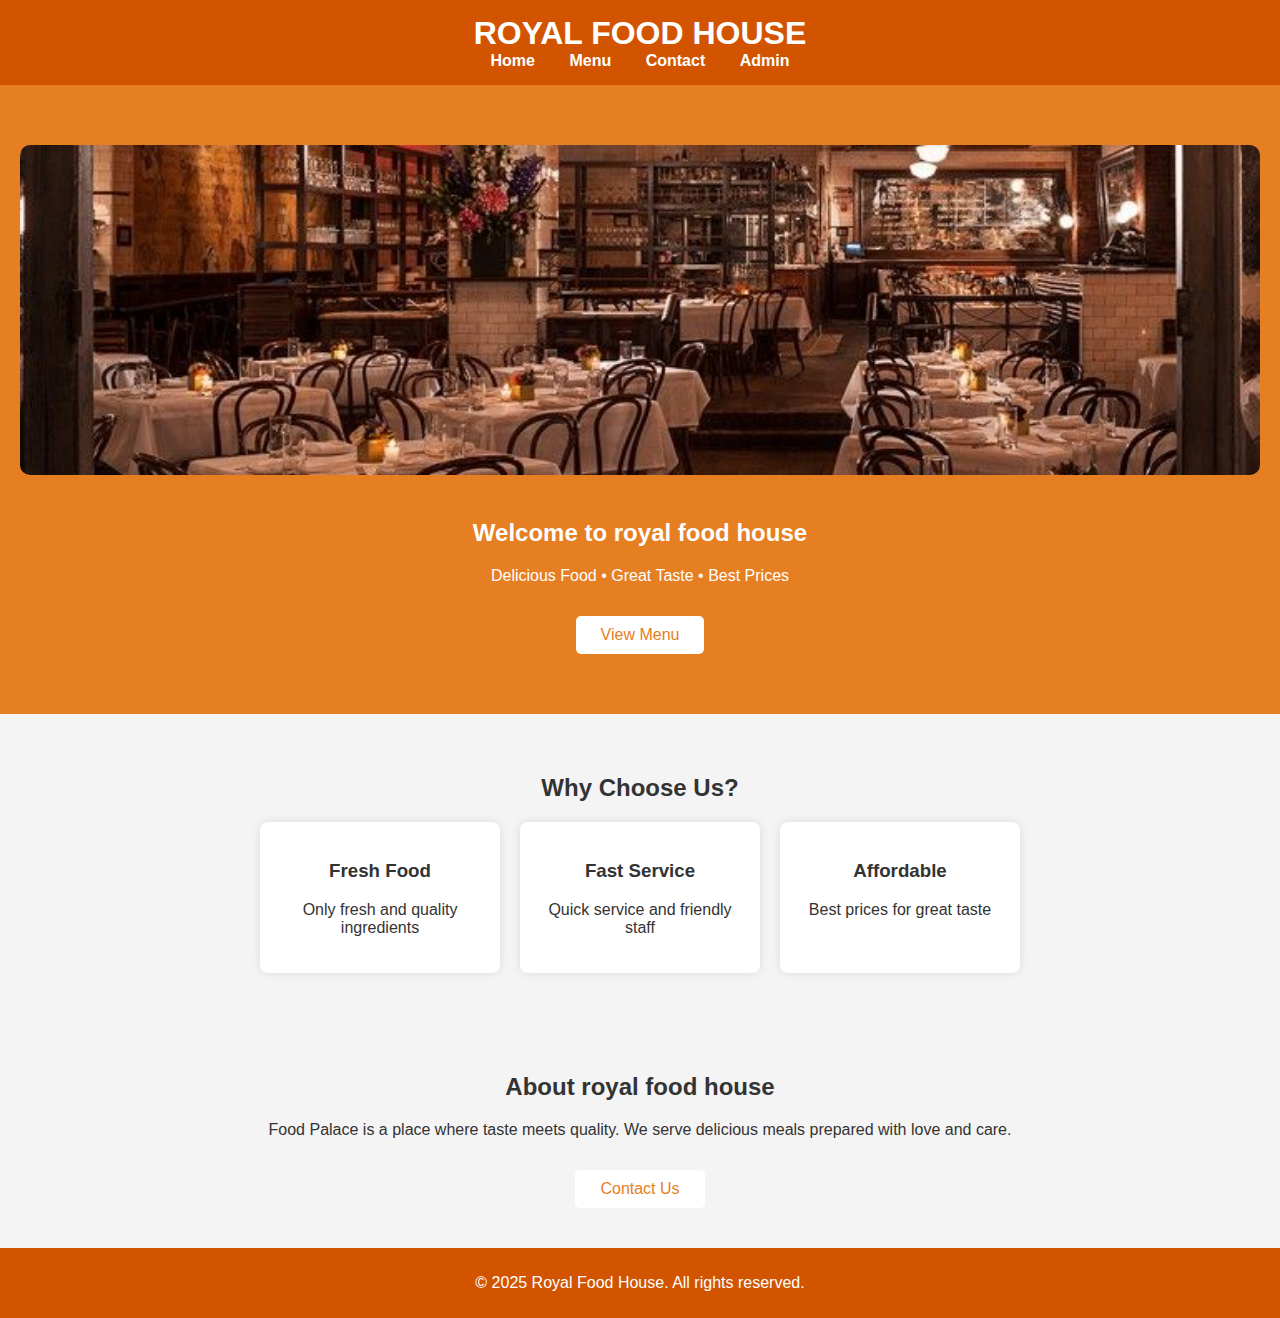
<file: resta_project/hotelapp/static/index.html>
<!DOCTYPE html>
<html lang="en">
<head>
    <meta charset="UTF-8">
    <title>Food Palace - Home</title>
    <link rel="stylesheet" href="style.css">
</head>
<body>

    <header>
        <h1>ROYAL FOOD HOUSE</h1>
        <nav>
            <a href="index.html">Home</a>
            <a href="menu.html">Menu</a>
            <a href="contact.html">Contact</a>
            <a href="admin.html">Admin</a>
        </nav>
    </header>

    <section class="hero">
        <img src="restaurantt.jpeg" alt="Restaurant Image" class="hero-img">
        <h2>Welcome to royal food house</h2>
        <p>Delicious Food • Great Taste • Best Prices</p>
        <a href="menu.html" class="btn">View Menu</a>
    </section>

    <section>
        <h2>Why Choose Us?</h2>
        <div class="menu-box">
            <div class="menu-item">
                <h3>Fresh Food</h3>
                <p>Only fresh and quality ingredients</p>
            </div>
            <div class="menu-item">
                <h3>Fast Service</h3>
                <p>Quick service and friendly staff</p>
            </div>
            <div class="menu-item">
                <h3>Affordable</h3>
                <p>Best prices for great taste</p>
            </div>
        </div>
    </section>

    <section>
        <h2>About royal food house</h2>
        <p>
            Food Palace is a place where taste meets quality.
            We serve delicious meals prepared with love and care.
        </p>
        <a href="contact.html" class="btn">Contact Us</a>
    </section>

    <footer>
        <p>© 2025 Royal Food House. All rights reserved.</p>
    </footer>

</body>
</html>
</file>
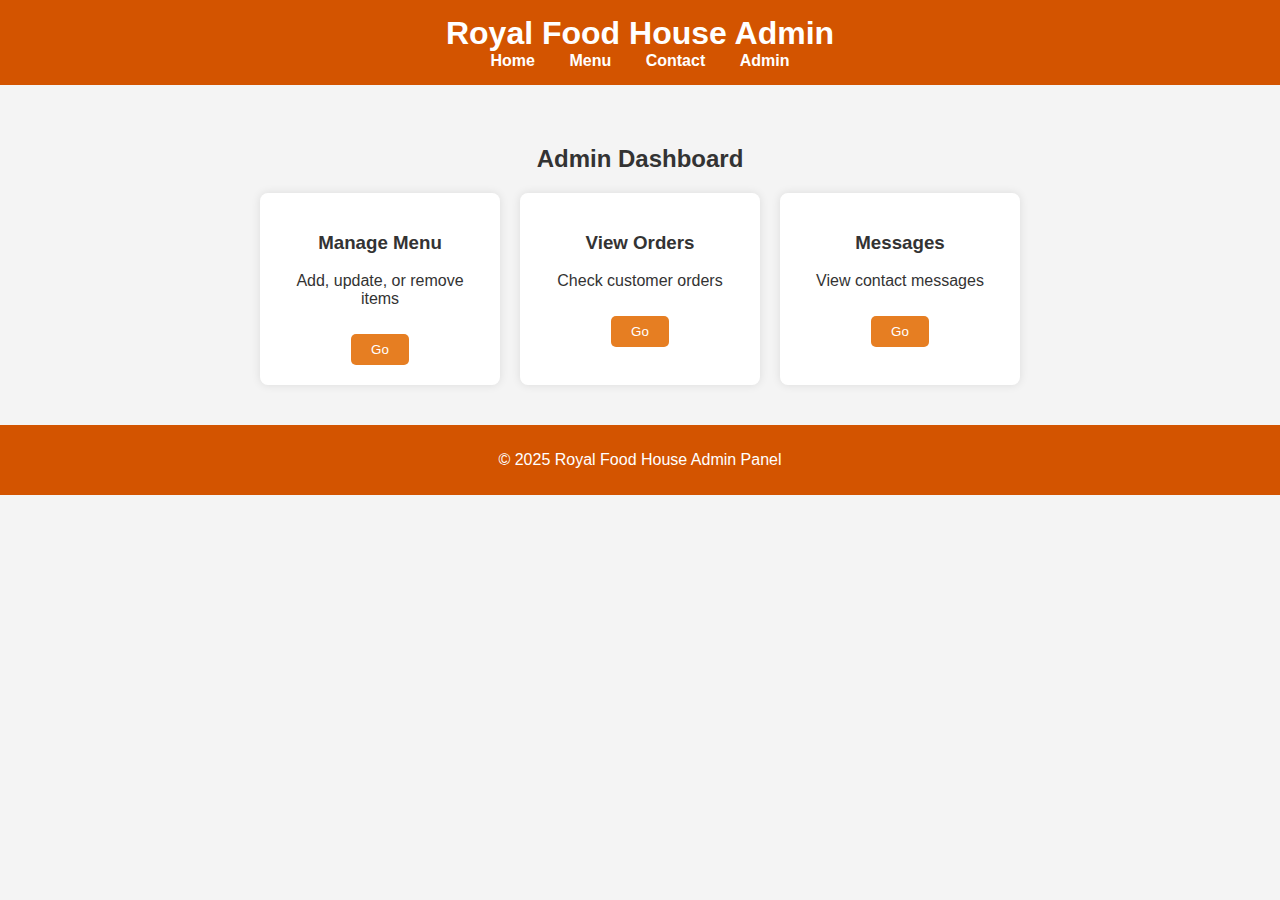
<file: resta_project/hotelapp/static/admin.html>
<!DOCTYPE html>
<html lang="en">
<head>
    <meta charset="UTF-8">
    <title>Admin - Royal Food House</title>
    <link rel="stylesheet" href="style.css">
</head>
<body>

<header>
    <h1>Royal Food House Admin</h1>
    <nav>
        <a href="index.html">Home</a>
        <a href="menu.html">Menu</a>
        <a href="contact.html">Contact</a>
        <a href="admin.html">Admin</a>
    </nav>
</header>

<section>
    <h2>Admin Dashboard</h2>
    <div class="admin-box">
        <div class="admin-card">
            <h3>Manage Menu</h3>
            <p>Add, update, or remove items</p>
            <button>Go</button>
        </div>
        <div class="admin-card">
            <h3>View Orders</h3>
            <p>Check customer orders</p>
            <button>Go</button>
        </div>
        <div class="admin-card">
            <h3>Messages</h3>
            <p>View contact messages</p>
            <button>Go</button>
        </div>
    </div>
</section>

<footer>
    <p>© 2025 Royal Food House Admin Panel</p>
</footer>

</body>
</html>
</file>
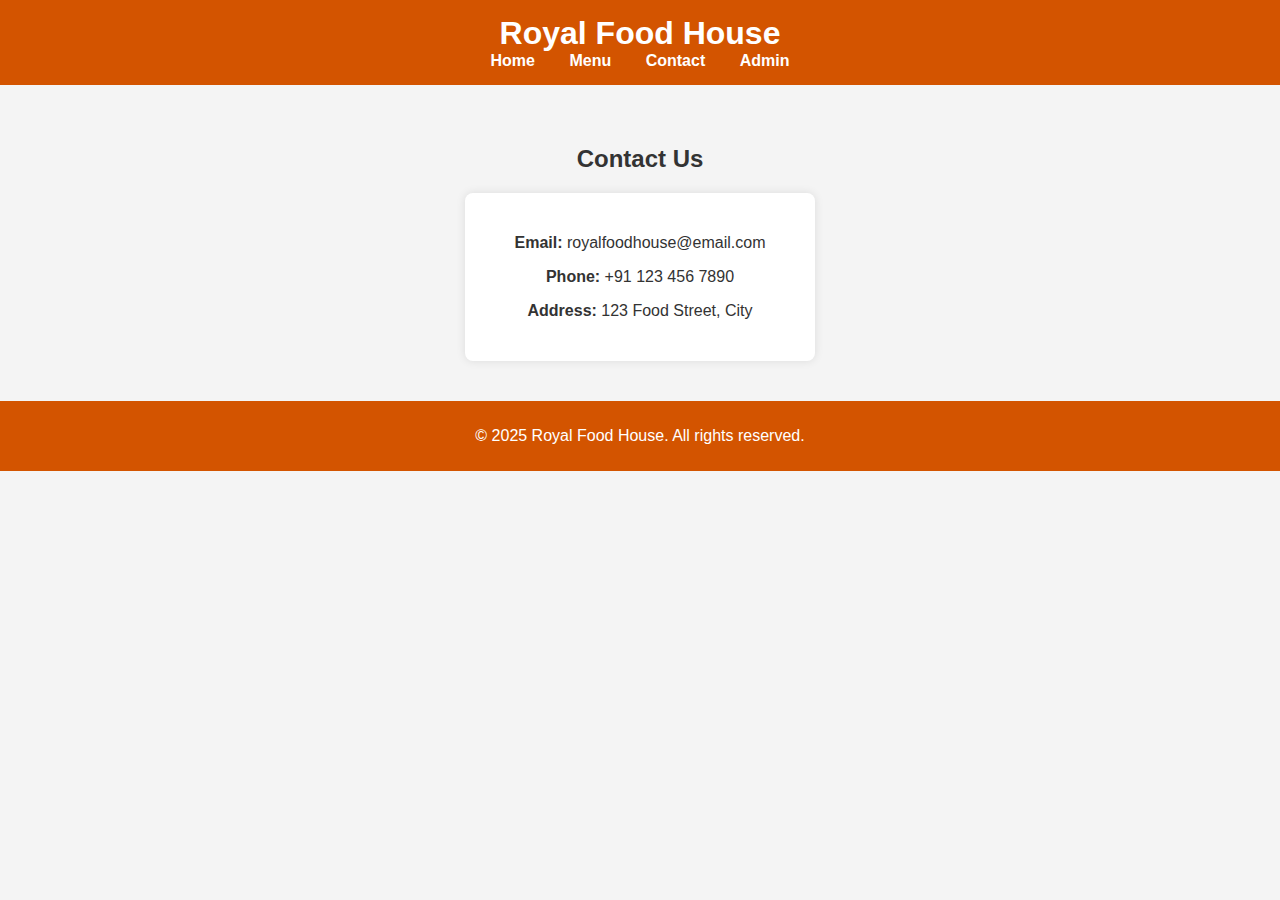
<file: resta_project/hotelapp/static/contact.html>
<!DOCTYPE html>
<html lang="en">
<head>
    <meta charset="UTF-8">
    <title>Contact - Royal Food House</title>
    <link rel="stylesheet" href="style.css">
</head>
<body>

<header>
    <h1>Royal Food House</h1>
    <nav>
        <a href="index.html">Home</a>
        <a href="menu.html">Menu</a>
        <a href="contact.html">Contact</a>
        <a href="admin.html">Admin</a>
    </nav>
</header>

<section>
    <h2>Contact Us</h2>
    <div class="contact-box">
        <p><strong>Email:</strong> royalfoodhouse@email.com</p>
        <p><strong>Phone:</strong> +91 123 456 7890</p>
        <p><strong>Address:</strong> 123 Food Street, City</p>
    </div>
</section>

<footer>
    <p>© 2025 Royal Food House. All rights reserved.</p>
</footer>

</body>
</html>
</file>
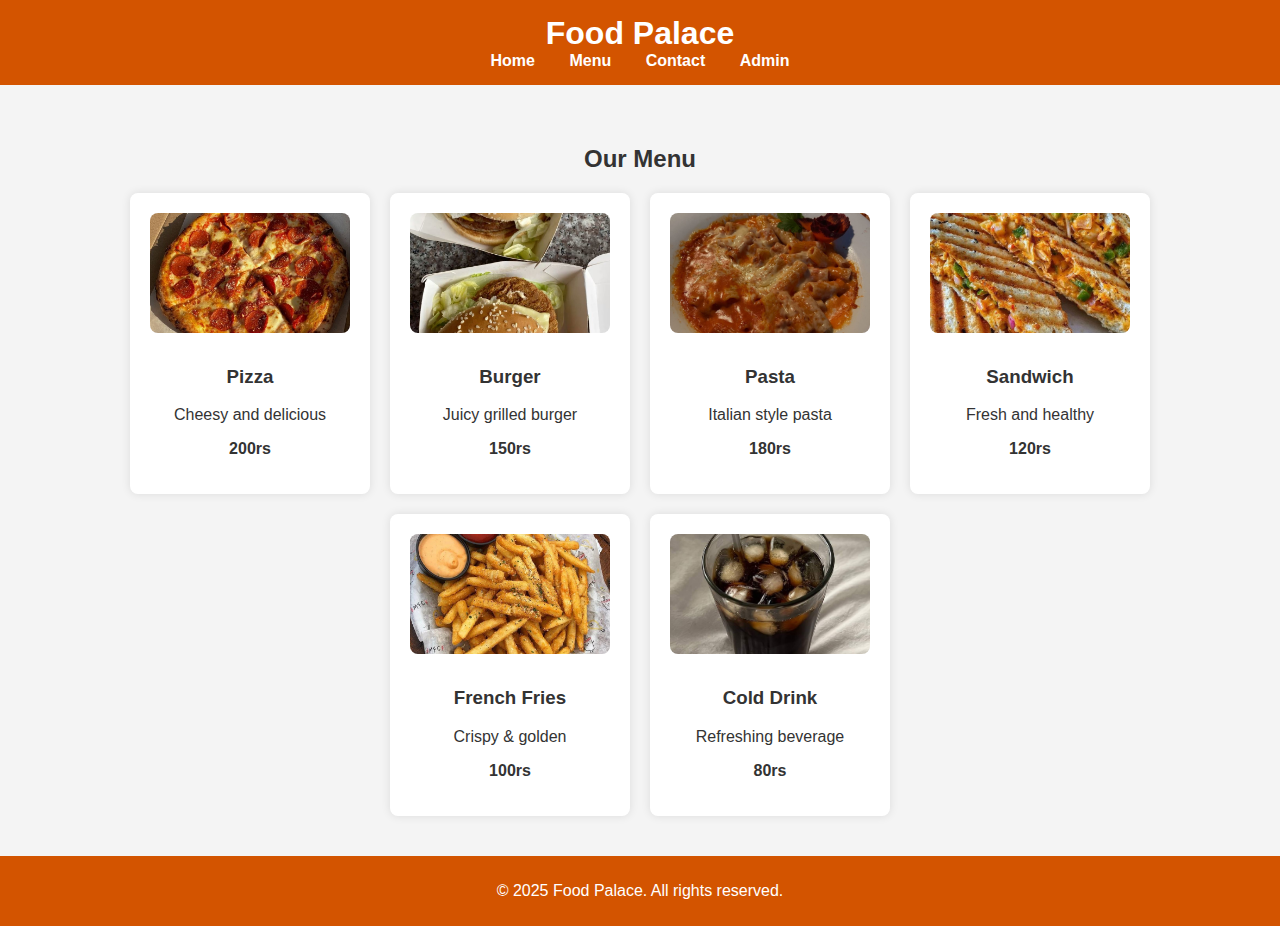
<file: resta_project/hotelapp/static/menu.html>
<!DOCTYPE html>
<html lang="en">
<head>
    <meta charset="UTF-8">
    <title>Menu - Food Palace</title>
    <link rel="stylesheet" href="style.css">
</head>
<body>

<header>
    <h1>Food Palace</h1>
    <nav>
        <a href="index.html">Home</a>
        <a href="menu.html">Menu</a>
        <a href="contact.html">Contact</a>
        <a href="admin.html">Admin</a>
    </nav>
</header>

<section>
    <h2>Our Menu</h2>
    <div class="menu-box">
        <div class="menu-item">
            <img src="pizza.jpg" alt="Pizza">
            <h3>Pizza</h3>
            <p>Cheesy and delicious</p>
            <p><strong>200rs</strong></p>
        </div>
        <div class="menu-item">
            <img src="burger.jpg" alt="burger">
            <h3>Burger</h3>
            <p>Juicy grilled burger</p>
            <p><strong>150rs</strong></p>
        </div>
        <div class="menu-item">
            <img src="pasta.jpg" alt="pasta">
            <h3>Pasta</h3>
            <p>Italian style pasta</p>
            <p><strong>180rs</strong></p>
        </div>
        <div class="menu-item">
            <img src="sandwitch.jpg" alt="sandwich">
            <h3>Sandwich</h3>
            <p>Fresh and healthy</p>
            <p><strong>120rs</strong></p>
        </div>
        <div class="menu-item">
            <img src="frenchfries.jpg" alt="french fries">
            <h3>French Fries</h3>
            <p>Crispy & golden</p>
            <p><strong>100rs</strong></p>
        </div>
        <div class="menu-item">
            <img src="colddrinks.jpg" alt="cold drink">
            <h3>Cold Drink</h3>
            <p>Refreshing beverage</p>
            <p><strong>80rs</strong></p>
        </div>
    </div>
</section>

<footer>
    <p>© 2025 Food Palace. All rights reserved.</p>
</footer>

</body>
</html>
</file>
<file: resta_project/hotelapp/static/style.css>
/* General */
body {
    margin: 0;
    font-family: Arial, sans-serif;
    background-color: #f4f4f4;
    color: #333;
}

header {
    background-color: #d35400;
    color: white;
    padding: 15px;
    text-align: center;
}

header h1 {
    margin: 0;
}

nav a {
    color: white;
    margin: 0 15px;
    text-decoration: none;
    font-weight: bold;
}

nav a:hover {
    text-decoration: underline;
}

/* Hero Section */
.hero {
    background-color: #e67e22;
    color: white;
    padding: 60px 20px;
    text-align: center;
}

.btn {
    display: inline-block;
    padding: 10px 25px;
    background-color: white;
    color: #e67e22;
    text-decoration: none;
    border-radius: 5px;
    font-size: 16px;
    margin-top: 15px;
}

.btn:hover {
    background-color: #f1f1f1;
}

/* Sections */
section {
    padding: 40px 20px;
    text-align: center;
}

/* Menu Items */
.menu-box, .admin-box {
    display: flex;
    justify-content: center;
    gap: 20px;
    flex-wrap: wrap;
}

.menu-item, .admin-card {
    background-color: white;
    padding: 20px;
    width: 200px;
    border-radius: 8px;
    text-align: center;
    box-shadow: 0 0 10px rgba(0,0,0,0.1);
}

.admin-card button {
    margin-top: 10px;
    padding: 8px 20px;
    background-color: #e67e22;
    color: white;
    border: none;
    border-radius: 5px;
    cursor: pointer;
}

.admin-card button:hover {
    background-color: #d35400;
}

/* Contact Box */
.contact-box {
    background-color: white;
    padding: 25px;
    width: 300px;
    margin: 0 auto;
    border-radius: 8px;
    box-shadow: 0 0 10px rgba(0,0,0,0.1);
}

/* Footer */
footer {
    background-color: #d35400;
    color: white;
    text-align: center;
    padding: 10px;
}

/* Hero Image */
.hero-img {
    width: 100%;
    max-height: 330px;
    object-fit: cover;
    border-radius: 10px;
    margin-bottom: 20px;
}

/* Menu Images */
.menu-item img {
    width: 100%;
    height: 120px;
    object-fit: cover;
    border-radius: 8px;
    margin-bottom: 10px;
}
</file>
